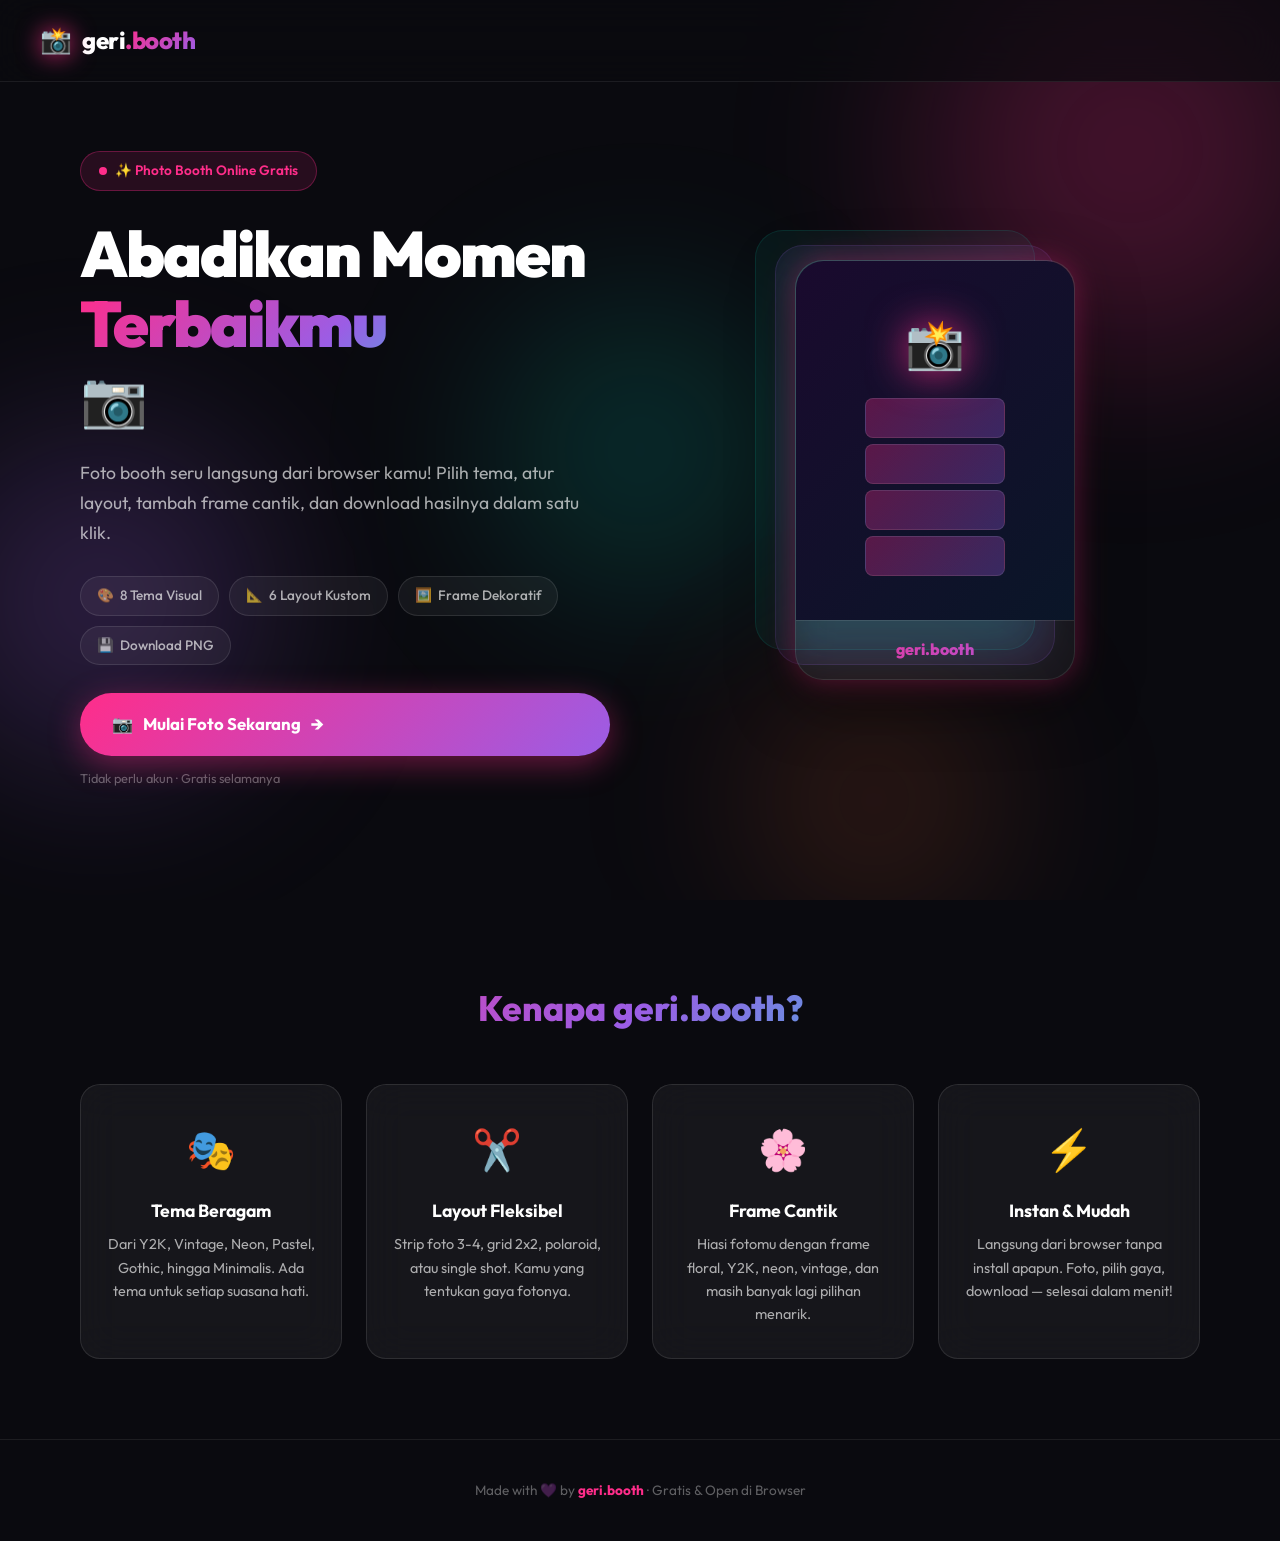
<file: index.html>
<!DOCTYPE html>
<html lang="id">
<head>
  <meta charset="UTF-8">
  <meta name="viewport" content="width=device-width, initial-scale=1.0">
  <title>geri.booth — Photo Booth Online</title>
  <meta name="description" content="Ambil foto seru dengan geri.booth! Pilih tema, layout, dan frame kustom favoritmu, lalu download hasilnya langsung.">
  <link rel="preconnect" href="https://fonts.googleapis.com">
  <link rel="preconnect" href="https://fonts.gstatic.com" crossorigin>
  <link href="https://fonts.googleapis.com/css2?family=Outfit:wght@300;400;500;600;700;800;900&family=Space+Grotesk:wght@300;400;500;600;700&display=swap" rel="stylesheet">
  <link rel="stylesheet" href="css/style.css">
  <link rel="stylesheet" href="css/landing.css">
</head>
<body class="landing-body">

  <!-- Animated Background -->
  <div class="bg-orbs">
    <div class="orb orb-1"></div>
    <div class="orb orb-2"></div>
    <div class="orb orb-3"></div>
    <div class="orb orb-4"></div>
  </div>

  <!-- Floating particles -->
  <div class="particles" id="particles"></div>

  <!-- Header -->
  <header class="landing-header">
    <div class="logo-wrap">
      <span class="logo-icon">📸</span>
      <span class="logo-text">geri<span class="logo-dot">.booth</span></span>
    </div>
  </header>

  <!-- Hero Section -->
  <main class="hero">
    <div class="hero-content">
      <div class="hero-badge">
        <span class="badge-dot"></span>
        ✨ Photo Booth Online Gratis
      </div>
      
      <h1 class="hero-title">
        Abadikan Momen
        <span class="title-gradient">Terbaikmu</span>
        <span class="title-emoji">📷</span>
      </h1>
      
      <p class="hero-subtitle">
        Foto booth seru langsung dari browser kamu! Pilih tema, atur layout, tambah frame cantik, dan download hasilnya dalam satu klik.
      </p>

      <div class="hero-features">
        <div class="feature-pill">
          <span>🎨</span> 8 Tema Visual
        </div>
        <div class="feature-pill">
          <span>📐</span> 6 Layout Kustom
        </div>
        <div class="feature-pill">
          <span>🖼️</span> Frame Dekoratif
        </div>
        <div class="feature-pill">
          <span>💾</span> Download PNG
        </div>
      </div>

      <div class="hero-cta">
        <a href="booth.html" class="btn-primary" id="start-btn">
          <span class="btn-icon">📷</span>
          Mulai Foto Sekarang
          <span class="btn-arrow">→</span>
        </a>
        <p class="cta-note">Tidak perlu akun · Gratis selamanya</p>
      </div>
    </div>

    <!-- Preview Mockup -->
    <div class="hero-visual">
      <div class="mockup-container">
        <div class="mockup-card card-back-2"></div>
        <div class="mockup-card card-back-1"></div>
        <div class="mockup-card card-main">
          <div class="mockup-screen">
            <div class="mockup-cam-icon">📸</div>
            <div class="mockup-strip">
              <div class="mockup-photo"></div>
              <div class="mockup-photo"></div>
              <div class="mockup-photo"></div>
              <div class="mockup-photo"></div>
            </div>
          </div>
          <div class="mockup-label">geri.booth</div>
        </div>
      </div>
    </div>
  </main>

  <!-- Features Section -->
  <section class="features-section">
    <h2 class="features-title">Kenapa geri.booth?</h2>
    <div class="features-grid">
      <div class="feature-card">
        <div class="feature-icon">🎭</div>
        <h3>Tema Beragam</h3>
        <p>Dari Y2K, Vintage, Neon, Pastel, Gothic, hingga Minimalis. Ada tema untuk setiap suasana hati.</p>
      </div>
      <div class="feature-card">
        <div class="feature-icon">✂️</div>
        <h3>Layout Fleksibel</h3>
        <p>Strip foto 3-4, grid 2x2, polaroid, atau single shot. Kamu yang tentukan gaya fotonya.</p>
      </div>
      <div class="feature-card">
        <div class="feature-icon">🌸</div>
        <h3>Frame Cantik</h3>
        <p>Hiasi fotomu dengan frame floral, Y2K, neon, vintage, dan masih banyak lagi pilihan menarik.</p>
      </div>
      <div class="feature-card">
        <div class="feature-icon">⚡</div>
        <h3>Instan & Mudah</h3>
        <p>Langsung dari browser tanpa install apapun. Foto, pilih gaya, download — selesai dalam menit!</p>
      </div>
    </div>
  </section>

  <!-- Footer -->
  <footer class="landing-footer">
    <p>Made with 💜 by <strong>geri.booth</strong> · Gratis & Open di Browser</p>
  </footer>

  <script src="js/landing.js"></script>
</body>
</html>
</file>
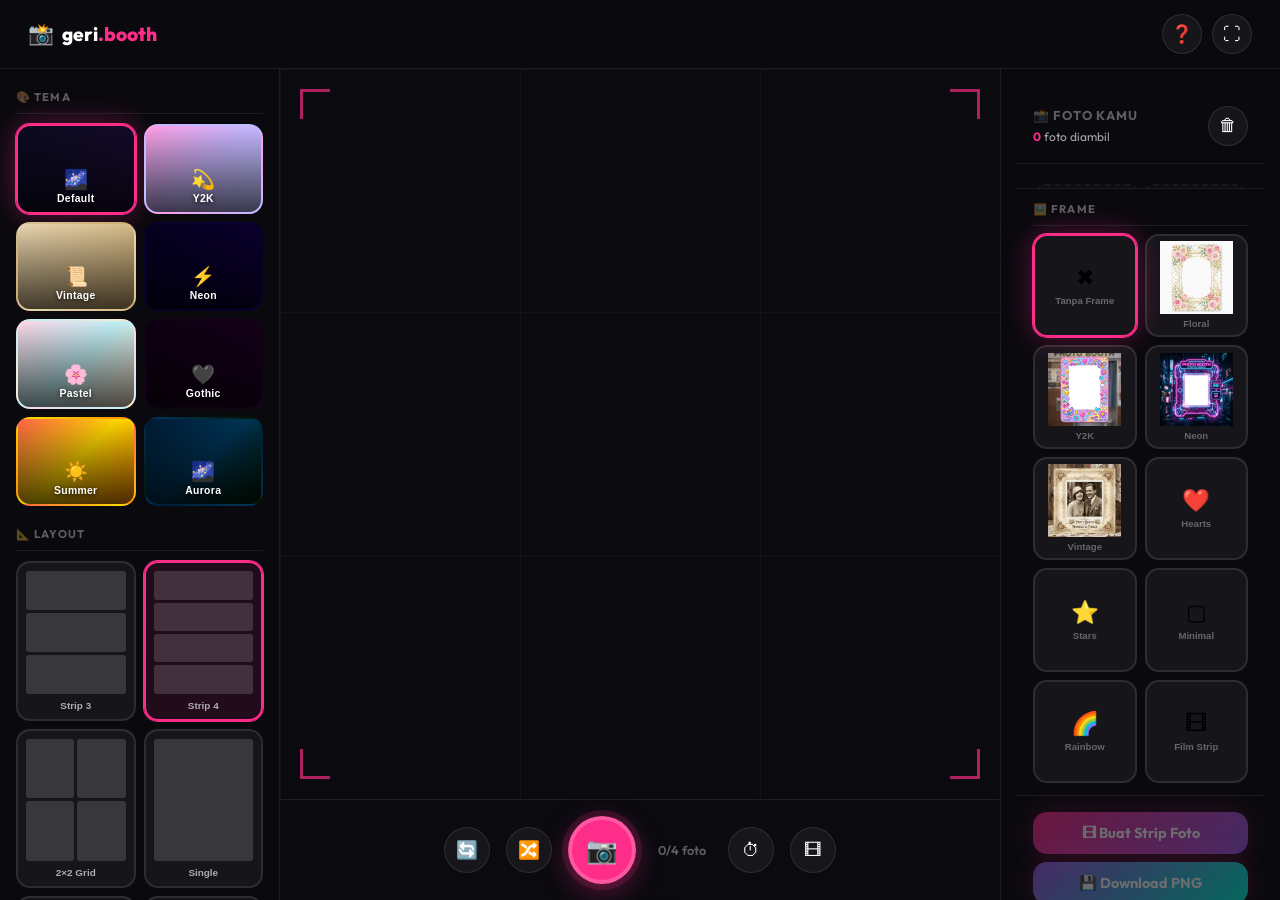
<file: booth.html>
<!DOCTYPE html>
<html lang="id">
<head>
  <meta charset="UTF-8">
  <meta name="viewport" content="width=device-width, initial-scale=1.0">
  <title>Foto Booth — geri.booth</title>
  <meta name="description" content="Ambil foto seru, pilih tema & frame, dan download hasilnya di geri.booth.">
  <link rel="preconnect" href="https://fonts.googleapis.com">
  <link rel="preconnect" href="https://fonts.gstatic.com" crossorigin>
  <link href="https://fonts.googleapis.com/css2?family=Outfit:wght@300;400;500;600;700;800;900&family=Space+Grotesk:wght@300;400;500;600;700&display=swap" rel="stylesheet">
  <link rel="stylesheet" href="css/style.css">
  <link rel="stylesheet" href="css/booth.css">
</head>
<body class="booth-body" id="booth-body">

  <!-- Top Bar -->
  <header class="booth-topbar">
    <a href="index.html" class="topbar-logo">
      <span class="logo-icon">📸</span>
      <span class="logo-text">geri<span class="logo-dot">.booth</span></span>
    </a>
    <div class="topbar-actions">
      <button class="btn-icon-only" id="btn-help" title="Panduan">❓</button>
      <button class="btn-icon-only" id="btn-fullscreen" title="Layar Penuh">⛶</button>
    </div>
  </header>

  <!-- Booth Main -->
  <main class="booth-main" id="booth-main">

    <!-- LEFT PANEL: Themes & Layouts & Filters -->
    <aside class="side-panel" id="panel-left">

      <!-- Themes -->
      <div class="panel-section">
        <div class="panel-title">🎨 Tema</div>
        <div class="theme-grid" id="theme-grid">
          <!-- populated by JS -->
        </div>
      </div>

      <!-- Layout -->
      <div class="panel-section">
        <div class="panel-title">📐 Layout</div>
        <div class="layout-grid" id="layout-grid">
          <!-- populated by JS -->
        </div>
      </div>

      <!-- Filters -->
      <div class="panel-section">
        <div class="panel-title">✨ Filter</div>
        <div class="filter-grid" id="filter-grid">
          <!-- populated by JS -->
        </div>
      </div>

    </aside>

    <!-- CENTER: Camera + Controls -->
    <section class="camera-area" id="camera-area">

      <div class="camera-view-wrap" id="camera-view-wrap">
        <!-- Camera grid lines -->
        <div class="camera-grid-lines"></div>
        
        <!-- Camera corners -->
        <div class="camera-overlay">
          <div class="camera-corner tl"></div>
          <div class="camera-corner tr"></div>
          <div class="camera-corner bl"></div>
          <div class="camera-corner br"></div>
        </div>

        <!-- Video element -->
        <video id="camera-video" autoplay playsinline muted class="mirrored" allow="camera; microphone"></video>

        <!-- Countdown overlay -->
        <div class="countdown-overlay" id="countdown-overlay">
          <div class="countdown-number" id="countdown-number">3</div>
        </div>

        <!-- Flash effect -->
        <div class="flash-overlay" id="flash-overlay"></div>

        <!-- No camera / Prompt overlay -->
        <div class="no-camera-msg" id="no-camera-msg" style="display:none;">
          <div class="camera-prompt-card glass-card" id="camera-prompt-card">
            <!-- State 1: Request Permission (Welcome) -->
            <div id="cam-state-request" class="cam-state-view">
              <div class="prompt-icon-wrap pulsing">
                <span class="prompt-icon">📸</span>
              </div>
              <h2 class="prompt-title">Siap untuk Bergaya? ✨</h2>
              <p class="prompt-desc">geri.booth memerlukan izin akses kamera kamu untuk mengambil foto secara langsung di sini.</p>
              <button class="btn-primary btn-allow-camera" id="btn-start-camera-prompt">
                <span>🎥</span> Aktifkan Kamera Sekarang
              </button>
              <div class="secure-badge">
                <span>🔒</span> Koneksi Aman & Privasi Terjaga
              </div>
            </div>

            <!-- State 2: Error / Blocked Instruction -->
            <div id="cam-state-error" class="cam-state-view" style="display:none;">
              <div class="prompt-icon-wrap error-icon">
                <span class="prompt-icon">📵</span>
              </div>
              <h2 class="prompt-title">Akses Kamera Terhambat</h2>
              <p class="prompt-desc error-text" id="camera-error-message">
                Izinkan akses kamera di browser kamu, kemudian klik coba lagi.
              </p>
              
              <div class="instruction-box">
                <h4>Cara Mengizinkan Akses Kamera:</h4>
                <ol class="step-list">
                  <li>
                    <span class="step-num">1</span>
                    <span>Klik ikon <strong>Gembok 🔒</strong> atau <strong>Kamera 📹</strong> di kiri atas kolom URL browser kamu.</span>
                  </li>
                  <li>
                    <span class="step-num">2</span>
                    <span>Ubah status izin Kamera menjadi <strong style="color: var(--accent-cyan);">"Izinkan" (Allow)</strong>.</span>
                  </li>
                  <li>
                    <span class="step-num">3</span>
                    <span>Pastikan kamera tidak sedang dipakai aplikasi lain (Zoom, Google Meet, WA, dll).</span>
                  </li>
                </ol>
              </div>

              <div class="error-actions">
                <button class="btn-secondary" id="btn-retry-cam">🔄 Coba Hubungkan Kembali</button>
              </div>
            </div>
          </div>
        </div>
      </div>

      <!-- Camera Controls -->
      <div class="camera-controls">
        <button class="btn-control" id="btn-mirror" title="Mirror Kamera">🔄</button>
        <button class="btn-control" id="btn-switch-cam" title="Ganti Kamera">🔀</button>
        <button class="btn-shutter" id="btn-shutter" title="Ambil Foto">📷</button>
        <div class="shots-counter">
          <span id="shots-taken">0</span>/<span id="shots-needed">4</span> foto
        </div>
        <button class="btn-control" id="btn-timer" title="Timer Foto">⏱</button>
        <button class="btn-control" id="btn-make-strip" title="Buat Strip">🎞</button>
      </div>
    </section>

    <!-- RIGHT PANEL: Photo Strip + Frames + Download -->
    <aside class="side-panel side-panel-right result-panel" id="panel-right">
      <div class="panel-section" style="height:100%; display:flex; flex-direction:column;">

        <!-- Shots grid -->
        <div class="strip-header">
          <div class="strip-title-wrap">
            <div class="strip-title">📸 Foto Kamu</div>
            <div class="strip-count"><span id="shot-count-display">0</span> foto diambil</div>
          </div>
          <button class="btn-icon-only" id="btn-clear-shots" title="Hapus Semua">🗑</button>
        </div>

        <div id="shots-container" style="padding:12px; overflow-y:auto; flex:1;">
          <div id="shots-grid" class="shots-grid" style="grid-template-columns: 1fr 1fr;">
            <!-- shot thumbnails populated by JS -->
          </div>
        </div>

        <!-- Frames selector -->
        <div style="padding: 12px 16px; border-top: 1px solid var(--border-subtle);">
          <div class="panel-title" style="margin-bottom:8px;">🖼️ Frame</div>
          <div class="frame-grid" id="frame-grid">
            <!-- frames populated by JS -->
          </div>
        </div>

        <!-- Strip canvas preview -->
        <div class="strip-canvas-wrap" id="strip-canvas-wrap" style="display:none;">
          <canvas id="strip-canvas"></canvas>
        </div>

        <!-- Download Actions -->
        <div class="strip-footer">
          <button class="btn-download" id="btn-generate" disabled>
            🎞 Buat Strip Foto
          </button>
          <button class="btn-download" id="btn-download" disabled style="background: var(--gradient-purple-cyan);">
            💾 Download PNG
          </button>
          <button class="btn-retake-all" id="btn-retake-all">
            🔁 Ulangi Semua
          </button>
        </div>

      </div>
    </aside>

  </main>

  <!-- Toast -->
  <div class="toast" id="toast"></div>

  <!-- Hidden canvas for capture -->
  <canvas id="capture-canvas" style="display:none;"></canvas>

  <script src="js/themes.js"></script>
  <script src="js/filters.js"></script>
  <script src="js/layouts.js"></script>
  <script src="js/frames.js"></script>
  <script src="js/camera.js"></script>
  <script src="js/strip.js"></script>
  <script src="js/booth.js"></script>
</body>
</html>
</file>
<file: css/style.css>
/* ============================================
   geri.booth - Global Design System
   ============================================ */

@import url('https://fonts.googleapis.com/css2?family=Outfit:wght@300;400;500;600;700;800;900&family=Space+Grotesk:wght@300;400;500;600;700&display=swap');

/* ---- CSS Variables ---- */
:root {
  --bg-primary: #0a0a0f;
  --bg-secondary: #111118;
  --bg-card: rgba(255, 255, 255, 0.04);
  --bg-card-hover: rgba(255, 255, 255, 0.08);

  --accent-pink: #ff2d8a;
  --accent-purple: #9b5de5;
  --accent-cyan: #00f5d4;
  --accent-yellow: #ffd60a;
  --accent-orange: #ff6b35;

  --gradient-main: linear-gradient(135deg, #ff2d8a 0%, #9b5de5 50%, #00f5d4 100%);
  --gradient-pink-purple: linear-gradient(135deg, #ff2d8a, #9b5de5);
  --gradient-purple-cyan: linear-gradient(135deg, #9b5de5, #00f5d4);
  --gradient-warm: linear-gradient(135deg, #ff6b35, #ff2d8a);

  --text-primary: #ffffff;
  --text-secondary: rgba(255, 255, 255, 0.65);
  --text-muted: rgba(255, 255, 255, 0.35);

  --border-subtle: rgba(255, 255, 255, 0.08);
  --border-active: rgba(255, 45, 138, 0.5);

  --glass-bg: rgba(255, 255, 255, 0.05);
  --glass-border: rgba(255, 255, 255, 0.1);
  --glass-blur: blur(20px);

  --shadow-glow-pink: 0 0 30px rgba(255, 45, 138, 0.35);
  --shadow-glow-purple: 0 0 30px rgba(155, 93, 229, 0.35);
  --shadow-card: 0 20px 60px rgba(0, 0, 0, 0.5);

  --radius-sm: 8px;
  --radius-md: 14px;
  --radius-lg: 20px;
  --radius-xl: 28px;
  --radius-full: 9999px;

  --transition-fast: 0.15s ease;
  --transition-base: 0.25s ease;
  --transition-slow: 0.4s ease;

  --font-primary: 'Outfit', sans-serif;
  --font-secondary: 'Space Grotesk', sans-serif;
}

/* ---- Reset ---- */
*, *::before, *::after {
  box-sizing: border-box;
  margin: 0;
  padding: 0;
}

html {
  font-size: 16px;
  scroll-behavior: smooth;
}

body {
  font-family: var(--font-primary);
  background-color: var(--bg-primary);
  color: var(--text-primary);
  line-height: 1.6;
  min-height: 100vh;
  overflow-x: hidden;
  -webkit-font-smoothing: antialiased;
}

/* ---- Scrollbar ---- */
::-webkit-scrollbar {
  width: 6px;
}
::-webkit-scrollbar-track {
  background: var(--bg-primary);
}
::-webkit-scrollbar-thumb {
  background: var(--accent-purple);
  border-radius: 99px;
}

/* ---- Global Buttons ---- */
.btn-primary {
  display: inline-flex;
  align-items: center;
  gap: 10px;
  padding: 16px 32px;
  background: var(--gradient-pink-purple);
  color: white;
  font-family: var(--font-primary);
  font-size: 1.05rem;
  font-weight: 700;
  border: none;
  border-radius: var(--radius-full);
  cursor: pointer;
  text-decoration: none;
  transition: all var(--transition-base);
  position: relative;
  overflow: hidden;
  box-shadow: 0 8px 32px rgba(255, 45, 138, 0.4);
}

.btn-primary::before {
  content: '';
  position: absolute;
  inset: 0;
  background: linear-gradient(135deg, #ff5cae, #b87aff);
  opacity: 0;
  transition: opacity var(--transition-base);
}

.btn-primary:hover {
  transform: translateY(-2px) scale(1.02);
  box-shadow: 0 12px 40px rgba(255, 45, 138, 0.6);
}

.btn-primary:hover::before {
  opacity: 1;
}

.btn-primary span {
  position: relative;
  z-index: 1;
}

.btn-secondary {
  display: inline-flex;
  align-items: center;
  gap: 8px;
  padding: 12px 24px;
  background: var(--glass-bg);
  border: 1px solid var(--glass-border);
  color: var(--text-primary);
  font-family: var(--font-primary);
  font-size: 0.95rem;
  font-weight: 600;
  border-radius: var(--radius-full);
  cursor: pointer;
  transition: all var(--transition-base);
  backdrop-filter: var(--glass-blur);
}

.btn-secondary:hover {
  background: var(--bg-card-hover);
  border-color: var(--accent-purple);
  transform: translateY(-1px);
}

/* ---- Glass Card ---- */
.glass-card {
  background: var(--glass-bg);
  border: 1px solid var(--glass-border);
  border-radius: var(--radius-lg);
  backdrop-filter: var(--glass-blur);
  -webkit-backdrop-filter: var(--glass-blur);
}

/* ---- Background Animated Orbs ---- */
.bg-orbs {
  position: fixed;
  inset: 0;
  pointer-events: none;
  z-index: 0;
  overflow: hidden;
}

.orb {
  position: absolute;
  border-radius: 50%;
  filter: blur(80px);
  animation: orbFloat 8s ease-in-out infinite;
}

.orb-1 {
  width: 500px;
  height: 500px;
  background: radial-gradient(circle, rgba(255, 45, 138, 0.3), transparent);
  top: -100px;
  right: -100px;
  animation-delay: 0s;
}

.orb-2 {
  width: 400px;
  height: 400px;
  background: radial-gradient(circle, rgba(155, 93, 229, 0.3), transparent);
  bottom: 100px;
  left: -100px;
  animation-delay: -3s;
}

.orb-3 {
  width: 350px;
  height: 350px;
  background: radial-gradient(circle, rgba(0, 245, 212, 0.2), transparent);
  top: 50%;
  left: 50%;
  transform: translate(-50%, -50%);
  animation-delay: -6s;
}

.orb-4 {
  width: 300px;
  height: 300px;
  background: radial-gradient(circle, rgba(255, 107, 53, 0.2), transparent);
  bottom: -50px;
  right: 20%;
  animation-delay: -2s;
}

@keyframes orbFloat {
  0%, 100% { transform: translate(0, 0) scale(1); }
  33% { transform: translate(30px, -30px) scale(1.05); }
  66% { transform: translate(-20px, 20px) scale(0.95); }
}

/* ---- Particles ---- */
.particles {
  position: fixed;
  inset: 0;
  pointer-events: none;
  z-index: 0;
}

.particle {
  position: absolute;
  width: 3px;
  height: 3px;
  border-radius: 50%;
  background: var(--accent-pink);
  animation: particleRise linear infinite;
  opacity: 0;
}

@keyframes particleRise {
  0% {
    opacity: 0;
    transform: translateY(100vh) scale(0);
  }
  10% { opacity: 1; }
  90% { opacity: 0.5; }
  100% {
    opacity: 0;
    transform: translateY(-20px) scale(1);
  }
}

/* ---- Utility ---- */
.text-gradient {
  background: var(--gradient-main);
  -webkit-background-clip: text;
  -webkit-text-fill-color: transparent;
  background-clip: text;
}

.sr-only {
  position: absolute;
  width: 1px;
  height: 1px;
  overflow: hidden;
  clip: rect(0,0,0,0);
  white-space: nowrap;
}
</file>
<file: css/landing.css>
/* ============================================
   geri.booth - Landing Page Styles
   ============================================ */

.landing-body {
  overflow-x: hidden;
}

/* ---- Header ---- */
.landing-header {
  position: fixed;
  top: 0;
  left: 0;
  right: 0;
  z-index: 100;
  padding: 20px 40px;
  display: flex;
  align-items: center;
  justify-content: space-between;
  background: rgba(10, 10, 15, 0.7);
  backdrop-filter: blur(20px);
  border-bottom: 1px solid var(--border-subtle);
}

.logo-wrap {
  display: flex;
  align-items: center;
  gap: 10px;
  text-decoration: none;
}

.logo-icon {
  font-size: 1.6rem;
  filter: drop-shadow(0 0 12px rgba(255, 45, 138, 0.8));
  animation: logoPulse 2s ease-in-out infinite;
}

@keyframes logoPulse {
  0%, 100% { filter: drop-shadow(0 0 12px rgba(255, 45, 138, 0.8)); }
  50% { filter: drop-shadow(0 0 20px rgba(155, 93, 229, 1)); }
}

.logo-text {
  font-family: var(--font-primary);
  font-size: 1.5rem;
  font-weight: 800;
  color: var(--text-primary);
  letter-spacing: -0.5px;
}

.logo-dot {
  background: var(--gradient-pink-purple);
  -webkit-background-clip: text;
  -webkit-text-fill-color: transparent;
  background-clip: text;
}

/* ---- Hero ---- */
.hero {
  min-height: 100vh;
  display: grid;
  grid-template-columns: 1fr 1fr;
  align-items: center;
  gap: 60px;
  padding: 120px 80px 80px;
  position: relative;
  z-index: 1;
  max-width: 1400px;
  margin: 0 auto;
}

.hero-content {
  display: flex;
  flex-direction: column;
  gap: 28px;
}

.hero-badge {
  display: inline-flex;
  align-items: center;
  gap: 8px;
  padding: 8px 18px;
  background: rgba(255, 45, 138, 0.12);
  border: 1px solid rgba(255, 45, 138, 0.3);
  border-radius: var(--radius-full);
  font-size: 0.85rem;
  font-weight: 600;
  color: var(--accent-pink);
  width: fit-content;
  animation: fadeSlideUp 0.6s ease forwards;
}

.badge-dot {
  width: 8px;
  height: 8px;
  border-radius: 50%;
  background: var(--accent-pink);
  animation: blink 1.5s ease infinite;
}

@keyframes blink {
  0%, 100% { opacity: 1; }
  50% { opacity: 0.3; }
}

.hero-title {
  font-size: clamp(2.8rem, 5vw, 4.5rem);
  font-weight: 900;
  line-height: 1.1;
  letter-spacing: -2px;
  animation: fadeSlideUp 0.6s ease 0.1s both;
}

.title-gradient {
  display: block;
  background: var(--gradient-main);
  -webkit-background-clip: text;
  -webkit-text-fill-color: transparent;
  background-clip: text;
}

.title-emoji {
  display: inline-block;
  animation: emojiFloat 2s ease-in-out infinite;
  font-size: 0.85em;
}

@keyframes emojiFloat {
  0%, 100% { transform: rotate(-10deg) translateY(0); }
  50% { transform: rotate(10deg) translateY(-8px); }
}

.hero-subtitle {
  font-size: 1.1rem;
  color: var(--text-secondary);
  max-width: 500px;
  line-height: 1.7;
  animation: fadeSlideUp 0.6s ease 0.2s both;
}

.hero-features {
  display: flex;
  flex-wrap: wrap;
  gap: 10px;
  animation: fadeSlideUp 0.6s ease 0.3s both;
}

.feature-pill {
  display: inline-flex;
  align-items: center;
  gap: 6px;
  padding: 8px 16px;
  background: var(--glass-bg);
  border: 1px solid var(--glass-border);
  border-radius: var(--radius-full);
  font-size: 0.85rem;
  font-weight: 500;
  color: var(--text-secondary);
  backdrop-filter: blur(10px);
  transition: all var(--transition-base);
}

.feature-pill:hover {
  background: var(--bg-card-hover);
  border-color: var(--accent-purple);
  color: var(--text-primary);
  transform: translateY(-2px);
}

.hero-cta {
  display: flex;
  flex-direction: column;
  gap: 12px;
  animation: fadeSlideUp 0.6s ease 0.4s both;
}

.btn-arrow {
  font-size: 1.2rem;
  transition: transform var(--transition-base);
}

.btn-primary:hover .btn-arrow {
  transform: translateX(4px);
}

.cta-note {
  font-size: 0.8rem;
  color: var(--text-muted);
}

/* ---- Hero Visual / Mockup ---- */
.hero-visual {
  display: flex;
  justify-content: center;
  align-items: center;
  animation: fadeSlideUp 0.7s ease 0.5s both;
}

.mockup-container {
  position: relative;
  width: 280px;
  height: 420px;
}

.mockup-card {
  position: absolute;
  border-radius: var(--radius-xl);
  background: var(--glass-bg);
  border: 1px solid var(--glass-border);
  backdrop-filter: var(--glass-blur);
}

.card-main {
  inset: 0;
  z-index: 3;
  display: flex;
  flex-direction: column;
  overflow: hidden;
  box-shadow: var(--shadow-glow-pink), var(--shadow-card);
  animation: cardFloat 4s ease-in-out infinite;
}

.card-back-1 {
  top: -15px;
  left: -20px;
  right: 20px;
  bottom: 15px;
  z-index: 2;
  background: rgba(155, 93, 229, 0.08);
  border-color: rgba(155, 93, 229, 0.15);
  animation: cardFloatBack1 4s ease-in-out infinite;
  animation-delay: -1s;
}

.card-back-2 {
  top: -30px;
  left: -40px;
  right: 40px;
  bottom: 30px;
  z-index: 1;
  background: rgba(0, 245, 212, 0.05);
  border-color: rgba(0, 245, 212, 0.1);
  animation: cardFloatBack2 4s ease-in-out infinite;
  animation-delay: -2s;
}

@keyframes cardFloat {
  0%, 100% { transform: translateY(0) rotate(0deg); }
  50% { transform: translateY(-12px) rotate(1deg); }
}

@keyframes cardFloatBack1 {
  0%, 100% { transform: translateY(0) rotate(-2deg); }
  50% { transform: translateY(-8px) rotate(-1deg); }
}

@keyframes cardFloatBack2 {
  0%, 100% { transform: translateY(0) rotate(-4deg); }
  50% { transform: translateY(-5px) rotate(-3deg); }
}

.mockup-screen {
  flex: 1;
  background: linear-gradient(135deg, #1a0a2e, #0a1628);
  display: flex;
  flex-direction: column;
  align-items: center;
  justify-content: center;
  gap: 16px;
  padding: 20px;
  border-radius: var(--radius-xl) var(--radius-xl) 0 0;
}

.mockup-cam-icon {
  font-size: 3rem;
  filter: drop-shadow(0 0 20px rgba(255, 45, 138, 0.8));
  animation: camPulse 1.5s ease-in-out infinite;
}

@keyframes camPulse {
  0%, 100% { transform: scale(1); }
  50% { transform: scale(1.1); }
}

.mockup-strip {
  display: flex;
  flex-direction: column;
  gap: 6px;
  width: 100%;
  max-width: 140px;
}

.mockup-photo {
  height: 40px;
  border-radius: 8px;
  background: linear-gradient(135deg, rgba(255, 45, 138, 0.3), rgba(155, 93, 229, 0.3));
  border: 1px solid rgba(255, 255, 255, 0.1);
  animation: photoShimmer 2s ease-in-out infinite;
}

.mockup-photo:nth-child(2) { animation-delay: 0.3s; }
.mockup-photo:nth-child(3) { animation-delay: 0.6s; }
.mockup-photo:nth-child(4) { animation-delay: 0.9s; }

@keyframes photoShimmer {
  0%, 100% { opacity: 0.6; }
  50% { opacity: 1; }
}

.mockup-label {
  padding: 16px;
  text-align: center;
  font-weight: 800;
  font-size: 1rem;
  background: var(--gradient-pink-purple);
  -webkit-background-clip: text;
  -webkit-text-fill-color: transparent;
  background-clip: text;
  border-top: 1px solid var(--glass-border);
}

/* ---- Features Section ---- */
.features-section {
  position: relative;
  z-index: 1;
  padding: 80px 80px;
  max-width: 1400px;
  margin: 0 auto;
}

.features-title {
  text-align: center;
  font-size: 2.2rem;
  font-weight: 800;
  margin-bottom: 48px;
  background: var(--gradient-main);
  -webkit-background-clip: text;
  -webkit-text-fill-color: transparent;
  background-clip: text;
}

.features-grid {
  display: grid;
  grid-template-columns: repeat(4, 1fr);
  gap: 24px;
}

.feature-card {
  padding: 32px 24px;
  background: var(--glass-bg);
  border: 1px solid var(--glass-border);
  border-radius: var(--radius-lg);
  backdrop-filter: var(--glass-blur);
  transition: all var(--transition-base);
  text-align: center;
}

.feature-card:hover {
  background: var(--bg-card-hover);
  border-color: rgba(155, 93, 229, 0.4);
  transform: translateY(-6px);
  box-shadow: 0 20px 40px rgba(0, 0, 0, 0.4), var(--shadow-glow-purple);
}

.feature-icon {
  font-size: 2.5rem;
  margin-bottom: 16px;
  display: block;
}

.feature-card h3 {
  font-size: 1.1rem;
  font-weight: 700;
  margin-bottom: 8px;
}

.feature-card p {
  font-size: 0.9rem;
  color: var(--text-secondary);
  line-height: 1.6;
}

/* ---- Footer ---- */
.landing-footer {
  position: relative;
  z-index: 1;
  text-align: center;
  padding: 40px;
  color: var(--text-muted);
  font-size: 0.85rem;
  border-top: 1px solid var(--border-subtle);
}

.landing-footer strong {
  color: var(--accent-pink);
}

/* ---- Animations ---- */
@keyframes fadeSlideUp {
  from {
    opacity: 0;
    transform: translateY(20px);
  }
  to {
    opacity: 1;
    transform: translateY(0);
  }
}

/* ---- Responsive ---- */
@media (max-width: 1100px) {
  .hero {
    grid-template-columns: 1fr;
    text-align: center;
    padding: 120px 40px 60px;
  }
  
  .hero-visual {
    order: -1;
    margin-bottom: 20px;
  }
  
  .hero-subtitle { max-width: 100%; }
  
  .hero-features { justify-content: center; }

  .features-grid {
    grid-template-columns: repeat(2, 1fr);
  }
  
  .features-section { padding: 60px 40px; }
}

@media (max-width: 640px) {
  .landing-header { padding: 16px 20px; }
  .hero { padding: 100px 20px 40px; }
  .features-grid { grid-template-columns: 1fr; }
  .features-section { padding: 40px 20px; }
  .hero-title { letter-spacing: -1px; }
}
</file>
<file: css/booth.css>
/* ============================================
   geri.booth - Booth Page Styles
   ============================================ */

/* ---- Booth Layout ---- */
.booth-body {
  overflow: hidden;
  height: 100vh;
  display: flex;
  flex-direction: column;
}

/* ---- Top Bar ---- */
.booth-topbar {
  display: flex;
  align-items: center;
  justify-content: space-between;
  padding: 14px 28px;
  background: rgba(10, 10, 15, 0.9);
  border-bottom: 1px solid var(--border-subtle);
  backdrop-filter: blur(20px);
  z-index: 50;
  flex-shrink: 0;
}

.topbar-logo {
  display: flex;
  align-items: center;
  gap: 8px;
  text-decoration: none;
  color: var(--text-primary);
}

.topbar-logo .logo-icon {
  font-size: 1.3rem;
}

.topbar-logo .logo-text {
  font-size: 1.2rem;
  font-weight: 800;
}

.topbar-actions {
  display: flex;
  align-items: center;
  gap: 10px;
}

.btn-icon-only {
  width: 40px;
  height: 40px;
  display: flex;
  align-items: center;
  justify-content: center;
  background: var(--glass-bg);
  border: 1px solid var(--glass-border);
  border-radius: 50%;
  font-size: 1.1rem;
  cursor: pointer;
  transition: all var(--transition-base);
  color: var(--text-primary);
}

.btn-icon-only:hover {
  background: var(--bg-card-hover);
  border-color: var(--accent-pink);
  transform: scale(1.05);
}

/* ---- Main Booth Container ---- */
.booth-main {
  flex: 1;
  display: grid;
  grid-template-columns: 280px 1fr 280px;
  overflow: hidden;
}

/* ---- Side Panels ---- */
.side-panel {
  background: rgba(10, 10, 15, 0.85);
  border-right: 1px solid var(--border-subtle);
  overflow-y: auto;
  padding: 20px 16px;
  display: flex;
  flex-direction: column;
  gap: 20px;
}

.side-panel-right {
  border-right: none;
  border-left: 1px solid var(--border-subtle);
}

.panel-section {
  display: flex;
  flex-direction: column;
  gap: 10px;
}

.panel-title {
  font-size: 0.7rem;
  font-weight: 700;
  letter-spacing: 0.1em;
  text-transform: uppercase;
  color: var(--text-muted);
  padding-bottom: 6px;
  border-bottom: 1px solid var(--border-subtle);
}

/* ---- Theme Selector ---- */
.theme-grid {
  display: grid;
  grid-template-columns: repeat(2, 1fr);
  gap: 8px;
}

.theme-btn {
  aspect-ratio: 4/3;
  border-radius: var(--radius-md);
  border: 2px solid transparent;
  cursor: pointer;
  position: relative;
  overflow: hidden;
  transition: all var(--transition-base);
  padding: 0;
}

.theme-btn:hover {
  transform: scale(1.03);
  box-shadow: 0 4px 20px rgba(0,0,0,0.5);
}

.theme-btn.active {
  border-color: var(--accent-pink) !important;
  box-shadow: 0 0 0 1px var(--accent-pink), var(--shadow-glow-pink);
}

.theme-btn-inner {
  width: 100%;
  height: 100%;
  display: flex;
  flex-direction: column;
  align-items: center;
  justify-content: flex-end;
  padding: 8px;
  background: linear-gradient(to top, rgba(0,0,0,0.7), transparent);
}

.theme-emoji {
  font-size: 1.2rem;
  margin-bottom: 2px;
}

.theme-name {
  font-size: 0.65rem;
  font-weight: 700;
  color: white;
  text-shadow: 0 1px 4px rgba(0,0,0,0.8);
  letter-spacing: 0.03em;
}

/* ---- Layout Selector ---- */
.layout-grid {
  display: grid;
  grid-template-columns: repeat(2, 1fr);
  gap: 8px;
}

.layout-btn {
  aspect-ratio: 3/4;
  border-radius: var(--radius-md);
  border: 2px solid var(--glass-border);
  background: var(--glass-bg);
  cursor: pointer;
  transition: all var(--transition-base);
  display: flex;
  flex-direction: column;
  align-items: center;
  justify-content: center;
  gap: 6px;
  padding: 8px;
}

.layout-btn:hover {
  border-color: var(--accent-purple);
  background: var(--bg-card-hover);
  transform: scale(1.03);
}

.layout-btn.active {
  border-color: var(--accent-pink);
  background: rgba(255, 45, 138, 0.1);
  box-shadow: 0 0 0 1px var(--accent-pink);
}

.layout-preview {
  display: flex;
  flex-direction: column;
  gap: 3px;
  width: 100%;
  flex: 1;
  justify-content: center;
}

.layout-preview.grid-2x2 {
  display: grid;
  grid-template-columns: 1fr 1fr;
  gap: 3px;
}

.layout-cell {
  background: rgba(255, 255, 255, 0.15);
  border-radius: 3px;
  flex: 1;
  min-height: 12px;
}

.layout-name {
  font-size: 0.62rem;
  font-weight: 600;
  color: var(--text-secondary);
  text-align: center;
}

/* ---- Filter Selector ---- */
.filter-grid {
  display: grid;
  grid-template-columns: repeat(2, 1fr);
  gap: 6px;
}

.filter-btn {
  padding: 8px 4px;
  border-radius: var(--radius-sm);
  border: 1px solid var(--glass-border);
  background: var(--glass-bg);
  cursor: pointer;
  transition: all var(--transition-base);
  font-size: 0.65rem;
  font-weight: 600;
  color: var(--text-secondary);
  text-align: center;
}

.filter-btn:hover {
  border-color: var(--accent-cyan);
  color: var(--text-primary);
}

.filter-btn.active {
  border-color: var(--accent-cyan);
  background: rgba(0, 245, 212, 0.1);
  color: var(--accent-cyan);
}

/* ---- Frame Selector ---- */
.frame-grid {
  display: grid;
  grid-template-columns: repeat(2, 1fr);
  gap: 8px;
}

.frame-btn {
  aspect-ratio: 1;
  border-radius: var(--radius-md);
  border: 2px solid var(--glass-border);
  background: var(--glass-bg);
  cursor: pointer;
  transition: all var(--transition-base);
  overflow: hidden;
  padding: 4px;
  display: flex;
  align-items: center;
  justify-content: center;
  flex-direction: column;
  gap: 4px;
}

.frame-btn:hover {
  border-color: var(--accent-purple);
  transform: scale(1.03);
}

.frame-btn.active {
  border-color: var(--accent-pink);
  box-shadow: 0 0 0 1px var(--accent-pink), var(--shadow-glow-pink);
}

.frame-btn img {
  width: 80%;
  height: 80%;
  object-fit: contain;
}

.frame-btn-icon {
  font-size: 1.4rem;
}

.frame-btn-name {
  font-size: 0.6rem;
  font-weight: 600;
  color: var(--text-muted);
}

/* ---- Center Camera Area ---- */
.camera-area {
  display: flex;
  flex-direction: column;
  align-items: center;
  justify-content: center;
  background: #0a0a0f;
  position: relative;
  overflow: hidden;
  gap: 0;
}

/* Camera View */
.camera-view-wrap {
  position: relative;
  display: flex;
  align-items: center;
  justify-content: center;
  flex: 1;
  width: 100%;
  overflow: hidden;
}

#camera-video {
  width: 100%;
  height: 100%;
  object-fit: cover;
  display: block;
}

#camera-video.mirrored {
  transform: scaleX(-1);
}

/* Camera Overlay */
.camera-overlay {
  position: absolute;
  inset: 0;
  pointer-events: none;
}

.camera-corner {
  position: absolute;
  width: 30px;
  height: 30px;
  border-color: rgba(255, 45, 138, 0.6);
  border-style: solid;
}

.camera-corner.tl { top: 20px; left: 20px; border-width: 3px 0 0 3px; }
.camera-corner.tr { top: 20px; right: 20px; border-width: 3px 3px 0 0; }
.camera-corner.bl { bottom: 20px; left: 20px; border-width: 0 0 3px 3px; }
.camera-corner.br { bottom: 20px; right: 20px; border-width: 0 3px 3px 0; }

.camera-grid-lines {
  position: absolute;
  inset: 0;
  background-image: 
    linear-gradient(rgba(255,255,255,0.04) 1px, transparent 1px),
    linear-gradient(90deg, rgba(255,255,255,0.04) 1px, transparent 1px);
  background-size: 33.33% 33.33%;
}

/* Filter preview on camera */
.filter-none { filter: none; }
.filter-grayscale { filter: grayscale(1); }
.filter-sepia { filter: sepia(0.8); }
.filter-vivid { filter: saturate(2.5) contrast(1.1); }
.filter-cold { filter: hue-rotate(180deg) saturate(0.8) brightness(1.1); }
.filter-warm { filter: sepia(0.3) saturate(1.8) hue-rotate(-10deg); }
.filter-fade { filter: brightness(1.2) contrast(0.8) saturate(0.7); }
.filter-noir { filter: grayscale(1) contrast(1.5) brightness(0.9); }

/* Countdown overlay */
.countdown-overlay {
  position: absolute;
  inset: 0;
  display: flex;
  align-items: center;
  justify-content: center;
  background: rgba(0, 0, 0, 0.5);
  z-index: 20;
  opacity: 0;
  pointer-events: none;
  transition: opacity 0.3s ease;
}

.countdown-overlay.visible {
  opacity: 1;
  pointer-events: all;
}

.countdown-number {
  font-size: 10rem;
  font-weight: 900;
  background: var(--gradient-main);
  -webkit-background-clip: text;
  -webkit-text-fill-color: transparent;
  background-clip: text;
  animation: countdownPop 1s ease;
  line-height: 1;
}

@keyframes countdownPop {
  0% { transform: scale(1.5); opacity: 0; }
  30% { transform: scale(1); opacity: 1; }
  80% { transform: scale(1); opacity: 1; }
  100% { transform: scale(0.5); opacity: 0; }
}

/* Flash effect */
.flash-overlay {
  position: absolute;
  inset: 0;
  background: white;
  opacity: 0;
  pointer-events: none;
  z-index: 30;
  transition: opacity 0.05s ease;
}

.flash-overlay.flash {
  opacity: 1;
}

/* No camera / Prompt overlay */
.no-camera-msg {
  position: absolute;
  inset: 0;
  display: flex;
  align-items: center;
  justify-content: center;
  z-index: 40;
  padding: 24px;
  background: rgba(10, 10, 15, 0.85);
  backdrop-filter: blur(8px);
}

.camera-prompt-card {
  max-width: 440px;
  width: 100%;
  padding: 36px 28px;
  border-radius: var(--radius-lg);
  border: 1px solid var(--glass-border);
  background: rgba(20, 20, 30, 0.85);
  backdrop-filter: var(--glass-blur);
  box-shadow: 0 20px 50px rgba(0, 0, 0, 0.6);
  text-align: center;
  transform: translateY(0);
  animation: cardFadeIn 0.5s cubic-bezier(0.34, 1.56, 0.64, 1);
  display: flex;
  flex-direction: column;
  align-items: center;
  justify-content: center;
}

@keyframes cardFadeIn {
  0% { transform: translateY(20px); opacity: 0; }
  100% { transform: translateY(0); opacity: 1; }
}

.cam-state-view {
  width: 100%;
}

.prompt-icon-wrap {
  width: 76px;
  height: 76px;
  border-radius: 50%;
  background: rgba(255, 45, 138, 0.1);
  border: 1px solid rgba(255, 45, 138, 0.3);
  display: flex;
  align-items: center;
  justify-content: center;
  margin-bottom: 20px;
  margin-left: auto;
  margin-right: auto;
}

.prompt-icon-wrap.pulsing {
  animation: iconPulse 2s infinite ease-in-out;
  background: rgba(155, 93, 229, 0.1);
  border-color: rgba(155, 93, 229, 0.3);
}

.prompt-icon-wrap.error-icon {
  background: rgba(255, 69, 58, 0.1);
  border-color: rgba(255, 69, 58, 0.3);
}

@keyframes iconPulse {
  0%, 100% { transform: scale(1); box-shadow: 0 0 0 0 rgba(155, 93, 229, 0.2); }
  50% { transform: scale(1.05); box-shadow: 0 0 20px 4px rgba(155, 93, 229, 0.4); }
}

.prompt-icon {
  font-size: 2.2rem;
}

.prompt-title {
  font-family: var(--font-secondary);
  font-size: 1.5rem;
  font-weight: 700;
  margin-bottom: 12px;
  color: var(--text-primary);
  letter-spacing: -0.02em;
}

.prompt-desc {
  font-size: 0.92rem;
  color: var(--text-secondary);
  line-height: 1.5;
  margin-bottom: 24px;
}

.prompt-desc.error-text {
  color: #ff453a;
  background: rgba(255, 69, 58, 0.08);
  padding: 10px 14px;
  border-radius: var(--radius-sm);
  border: 1px dashed rgba(255, 69, 58, 0.2);
  margin-bottom: 20px;
  font-weight: 500;
}

.btn-allow-camera {
  width: 100%;
  justify-content: center;
  padding: 14px 28px;
  font-size: 1rem;
  margin-bottom: 16px;
  box-shadow: 0 8px 24px rgba(255, 45, 138, 0.3);
}

.secure-badge {
  display: inline-flex;
  align-items: center;
  gap: 6px;
  font-size: 0.72rem;
  color: var(--text-muted);
  font-weight: 600;
  text-transform: uppercase;
  letter-spacing: 0.05em;
}

/* Step list for unblocking camera */
.instruction-box {
  text-align: left;
  background: rgba(255, 255, 255, 0.02);
  border: 1px solid var(--border-subtle);
  border-radius: var(--radius-sm);
  padding: 16px;
  margin-bottom: 24px;
  width: 100%;
}

.instruction-box h4 {
  font-size: 0.8rem;
  text-transform: uppercase;
  letter-spacing: 0.05em;
  color: var(--text-secondary);
  margin-bottom: 12px;
  font-weight: 700;
}

.step-list {
  list-style: none;
  display: flex;
  flex-direction: column;
  gap: 10px;
}

.step-list li {
  display: flex;
  align-items: flex-start;
  gap: 10px;
  font-size: 0.82rem;
  color: var(--text-secondary);
  line-height: 1.4;
}

.step-num {
  width: 18px;
  height: 18px;
  border-radius: 50%;
  background: var(--accent-purple);
  color: white;
  font-size: 0.7rem;
  font-weight: 800;
  display: flex;
  align-items: center;
  justify-content: center;
  flex-shrink: 0;
  margin-top: 1px;
}

.error-actions {
  width: 100%;
}

.error-actions .btn-secondary {
  width: 100%;
  justify-content: center;
  padding: 12px 24px;
}

/* ---- Camera Controls ---- */
.camera-controls {
  display: flex;
  align-items: center;
  justify-content: center;
  gap: 16px;
  padding: 16px 24px;
  background: rgba(10, 10, 15, 0.95);
  border-top: 1px solid var(--border-subtle);
  flex-shrink: 0;
  width: 100%;
}

.btn-shutter {
  width: 68px;
  height: 68px;
  border-radius: 50%;
  background: var(--gradient-pink-purple);
  border: 4px solid rgba(255, 255, 255, 0.2);
  cursor: pointer;
  display: flex;
  align-items: center;
  justify-content: center;
  font-size: 1.6rem;
  transition: all var(--transition-base);
  box-shadow: 0 0 0 6px rgba(255, 45, 138, 0.15), var(--shadow-glow-pink);
  color: white;
}

.btn-shutter:hover {
  transform: scale(1.08);
  box-shadow: 0 0 0 10px rgba(255, 45, 138, 0.2), var(--shadow-glow-pink);
}

.btn-shutter:active {
  transform: scale(0.95);
}

.btn-shutter.shooting {
  animation: shutterPulse 0.3s ease;
}

@keyframes shutterPulse {
  0% { transform: scale(1); }
  50% { transform: scale(0.9); }
  100% { transform: scale(1); }
}

.btn-control {
  width: 46px;
  height: 46px;
  border-radius: 50%;
  background: var(--glass-bg);
  border: 1px solid var(--glass-border);
  cursor: pointer;
  display: flex;
  align-items: center;
  justify-content: center;
  font-size: 1.1rem;
  transition: all var(--transition-base);
  color: var(--text-primary);
}

.btn-control:hover {
  background: var(--bg-card-hover);
  border-color: var(--accent-purple);
  transform: scale(1.05);
}

.btn-control.active {
  background: rgba(155, 93, 229, 0.2);
  border-color: var(--accent-purple);
}

.shots-counter {
  font-size: 0.8rem;
  color: var(--text-muted);
  font-weight: 600;
  min-width: 60px;
  text-align: center;
}

/* ---- Photo Strip / Result Panel (Right Side) ---- */
.result-panel {
  display: flex;
  flex-direction: column;
  gap: 0;
  overflow: hidden;
}

.result-panel .panel-section {
  height: 100%;
  display: flex;
  flex-direction: column;
  padding: 0;
  gap: 0;
}

.strip-header {
  padding: 16px;
  display: flex;
  align-items: center;
  justify-content: space-between;
  border-bottom: 1px solid var(--border-subtle);
  flex-shrink: 0;
}

.strip-title-wrap {
  display: flex;
  flex-direction: column;
  gap: 2px;
}

.strip-title {
  font-size: 0.8rem;
  font-weight: 700;
  letter-spacing: 0.08em;
  text-transform: uppercase;
  color: var(--text-muted);
}

.strip-count {
  font-size: 0.75rem;
  color: var(--text-secondary);
}

.strip-count span {
  font-weight: 700;
  color: var(--accent-pink);
}

/* Strip Canvas Area */
.strip-canvas-wrap {
  flex: 1;
  display: flex;
  align-items: center;
  justify-content: center;
  padding: 16px;
  overflow: hidden;
  background: #050508;
}

#strip-canvas {
  max-width: 100%;
  max-height: 100%;
  border-radius: 8px;
  box-shadow: var(--shadow-card);
  object-fit: contain;
}

/* Individual shots grid */
.shots-grid {
  display: grid;
  gap: 8px;
  padding: 8px;
}

.shot-item {
  position: relative;
  border-radius: var(--radius-sm);
  overflow: hidden;
  border: 2px solid var(--glass-border);
  aspect-ratio: 4/3;
  cursor: pointer;
  transition: all var(--transition-base);
}

.shot-item:hover {
  border-color: var(--accent-purple);
  transform: scale(1.02);
}

.shot-item img {
  width: 100%;
  height: 100%;
  object-fit: cover;
  display: block;
}

.shot-item .shot-delete {
  position: absolute;
  top: 4px;
  right: 4px;
  width: 22px;
  height: 22px;
  border-radius: 50%;
  background: rgba(255, 45, 138, 0.9);
  border: none;
  color: white;
  font-size: 0.6rem;
  cursor: pointer;
  display: flex;
  align-items: center;
  justify-content: center;
  opacity: 0;
  transition: opacity var(--transition-fast);
}

.shot-item:hover .shot-delete {
  opacity: 1;
}

.shot-placeholder {
  border-radius: var(--radius-sm);
  aspect-ratio: 4/3;
  background: rgba(255, 255, 255, 0.03);
  border: 2px dashed var(--glass-border);
  display: flex;
  align-items: center;
  justify-content: center;
  font-size: 1.2rem;
  opacity: 0.5;
  color: var(--text-muted);
}

/* Strip Footer / Actions */
.strip-footer {
  padding: 16px;
  border-top: 1px solid var(--border-subtle);
  display: flex;
  flex-direction: column;
  gap: 8px;
  flex-shrink: 0;
}

.btn-download {
  display: flex;
  align-items: center;
  justify-content: center;
  gap: 8px;
  padding: 12px;
  background: var(--gradient-pink-purple);
  border: none;
  border-radius: var(--radius-md);
  color: white;
  font-family: var(--font-primary);
  font-size: 0.9rem;
  font-weight: 700;
  cursor: pointer;
  transition: all var(--transition-base);
  box-shadow: var(--shadow-glow-pink);
}

.btn-download:hover {
  transform: translateY(-2px);
  box-shadow: 0 8px 30px rgba(255, 45, 138, 0.6);
}

.btn-download:disabled {
  opacity: 0.4;
  cursor: not-allowed;
  transform: none;
}

.btn-retake-all {
  display: flex;
  align-items: center;
  justify-content: center;
  gap: 8px;
  padding: 10px;
  background: transparent;
  border: 1px solid var(--glass-border);
  border-radius: var(--radius-md);
  color: var(--text-secondary);
  font-family: var(--font-primary);
  font-size: 0.85rem;
  font-weight: 600;
  cursor: pointer;
  transition: all var(--transition-base);
}

.btn-retake-all:hover {
  border-color: var(--accent-pink);
  color: var(--text-primary);
  background: rgba(255, 45, 138, 0.1);
}

/* ---- Theme Specific Backgrounds (applied to .camera-area) ---- */
.theme-default .camera-area { }
.theme-y2k .camera-area { background: linear-gradient(135deg, #ff9de2 0%, #c8b6ff 50%, #b8c0ff 100%); }
.theme-vintage .camera-area { background: linear-gradient(135deg, #e8d5b0, #c9a96e); }
.theme-neon .camera-area { background: #050020; }
.theme-pastel .camera-area { background: linear-gradient(135deg, #ffd6e7, #c1f0f6); }
.theme-gothic .camera-area { background: linear-gradient(135deg, #0d0010, #1a0020); }
.theme-summer .camera-area { background: linear-gradient(135deg, #ffd700, #ff6347); }
.theme-aurora .camera-area { background: linear-gradient(135deg, #001a33, #003355); }

/* ---- Tab Switcher (for small screens) ---- */
.booth-tabs {
  display: none;
  background: rgba(10,10,15,0.9);
  border-bottom: 1px solid var(--border-subtle);
  padding: 0 16px;
}

.tab-btn {
  padding: 10px 16px;
  background: none;
  border: none;
  border-bottom: 2px solid transparent;
  color: var(--text-muted);
  font-size: 0.8rem;
  font-weight: 600;
  cursor: pointer;
  transition: all var(--transition-base);
}

.tab-btn.active {
  color: var(--accent-pink);
  border-bottom-color: var(--accent-pink);
}

/* ---- Permission Error ---- */
.camera-error {
  display: flex;
  flex-direction: column;
  align-items: center;
  gap: 16px;
  padding: 40px;
  text-align: center;
  color: var(--text-secondary);
}

.camera-error h3 {
  color: var(--text-primary);
  font-size: 1.1rem;
}

.camera-error p {
  font-size: 0.9rem;
  max-width: 280px;
  line-height: 1.6;
}

/* Toast notification */
.toast {
  position: fixed;
  bottom: 30px;
  left: 50%;
  transform: translateX(-50%) translateY(100px);
  background: rgba(20, 20, 30, 0.95);
  border: 1px solid var(--glass-border);
  border-radius: var(--radius-full);
  padding: 12px 24px;
  font-size: 0.9rem;
  font-weight: 600;
  color: var(--text-primary);
  backdrop-filter: blur(20px);
  z-index: 999;
  transition: transform 0.35s cubic-bezier(0.34, 1.56, 0.64, 1);
  box-shadow: var(--shadow-card);
}

.toast.visible {
  transform: translateX(-50%) translateY(0);
}

.toast.success { border-color: var(--accent-cyan); color: var(--accent-cyan); }
.toast.error { border-color: var(--accent-pink); color: var(--accent-pink); }

/* ---- Responsive Booth ---- */
@media (max-width: 1100px) {
  .booth-main {
    grid-template-columns: 220px 1fr 220px;
  }
}

@media (max-width: 768px) {
  .booth-body { overflow: auto; height: auto; }
  .booth-main {
    grid-template-columns: 1fr;
    grid-template-rows: auto;
    height: auto;
  }
  
  .side-panel {
    border-right: none;
    border-bottom: 1px solid var(--border-subtle);
    border-left: none;
  }
  
  .side-panel-right {
    border-left: none;
    border-top: 1px solid var(--border-subtle);
  }

  .camera-view-wrap {
    height: 280px;
    flex: none;
  }

  .booth-tabs { display: flex; }
}
</file>
